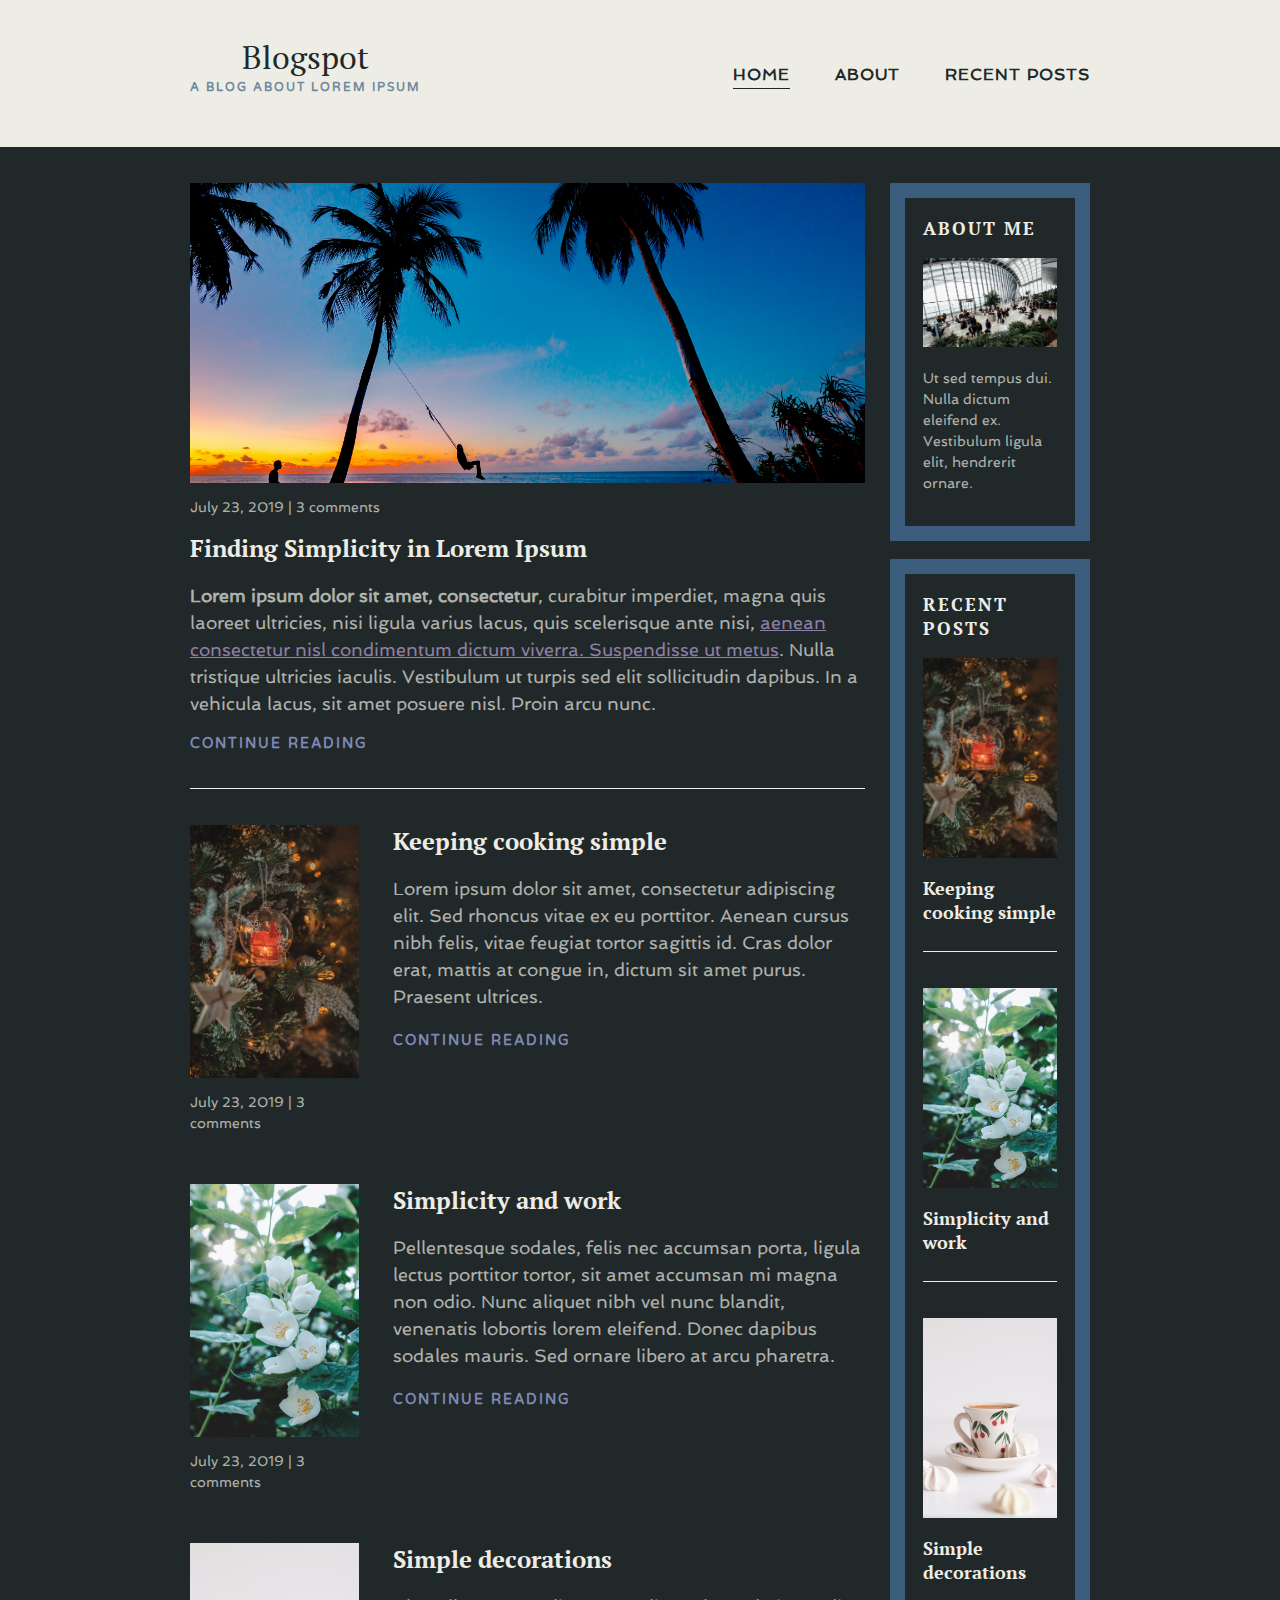
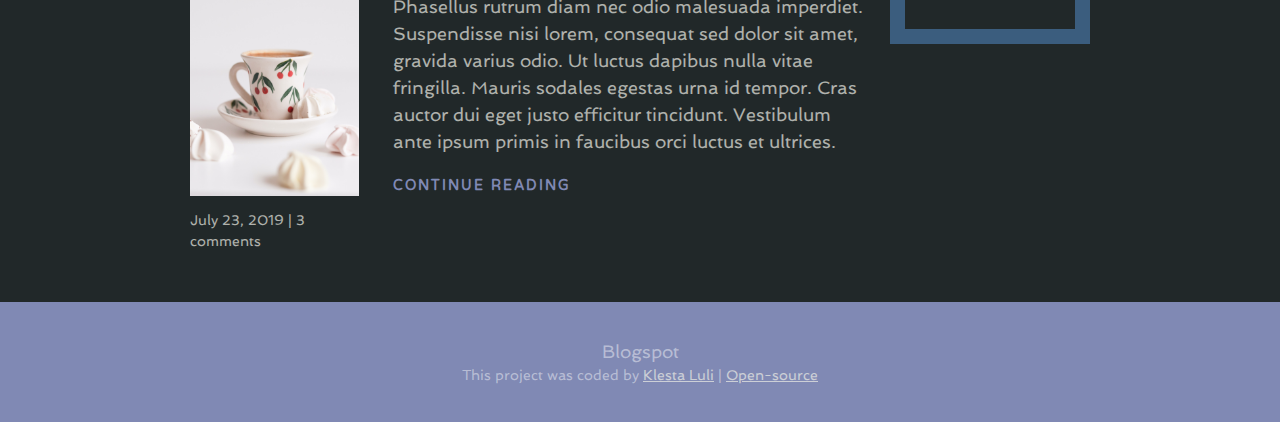
<file: index.html>
<!DOCTYPE html>
<html lang="en">
  <head>
    <meta charset="UTF-8" />
    <meta http-equiv="X-UA-Compatible" content="IE=edge" />
    <meta name="viewport" content="width=device-width, initial-scale=1.0" />
    <link rel="preconnect" href="https://fonts.googleapis.com" />
    <link rel="preconnect" href="https://fonts.gstatic.com" crossorigin />
    <link
      href="https://fonts.googleapis.com/css2?family=PT+Serif&family=Spinnaker&family=Varela+Round&display=swap"
      rel="stylesheet"
    />
    <link rel="stylesheet" href="style.css" />
    <title>Blogspot</title>
  </head>
  <body>
    <header>
      <div class="container container-flex">
        <div class="logo-title">
          <a href="index.html">
            <h1>Blogspot</h1>
            <p class="logo-subtitle">A blog about Lorem Ipsum</p></a
          >
        </div>
        <nav class="navigation"></nav>
      </div>
    </header>
    <div class="container container-flex">
      <main>
        <article class="featured-article">
          <h2 class="article-title">Finding Simplicity in Lorem Ipsum</h2>
          <img
            src="/images/maldives.jpg"
            alt="people on a swing at the beach"
            class="article-img"
          />
          <p class="article-info">July 23, 2019 | 3 comments</p>
          <p class="article-body">
            <strong>Lorem ipsum dolor sit amet, consectetur</strong>, curabitur
            imperdiet, magna quis laoreet ultricies, nisi ligula varius lacus,
            quis scelerisque ante nisi,
            <a href="/"
              >aenean consectetur nisl condimentum dictum viverra. Suspendisse
              ut metus</a
            >. Nulla tristique ultricies iaculis. Vestibulum ut turpis sed elit
            sollicitudin dapibus. In a vehicula lacus, sit amet posuere nisl.
            Proin arcu nunc.
          </p>
          <a href="/" class="continue-reading">continue reading</a>
        </article>
        <article class="recent-articles">
          <div class="recent-articles-body">
            <h2 class="article-title">Keeping cooking simple</h2>
            <p class="article-main-body">
              Lorem ipsum dolor sit amet, consectetur adipiscing elit. Sed
              rhoncus vitae ex eu porttitor. Aenean cursus nibh felis, vitae
              feugiat tortor sagittis id. Cras dolor erat, mattis at congue in,
              dictum sit amet purus. Praesent ultrices.
            </p>
            <a href="/" class="continue-reading">continue reading</a>
          </div>
          <div class="recent-articles-img">
            <img
              src="/images/img2.jpg"
              alt="Christmas decorations on a tree"
              class="article-img"
            />
            <p class="article-info">July 23, 2019 | 3 comments</p>
          </div>
        </article>
        <article class="recent-articles">
          <div class="recent-articles-body">
            <h2 class="article-title">Simplicity and work</h2>
            <p class="article-main-body">
              Pellentesque sodales, felis nec accumsan porta, ligula lectus
              porttitor tortor, sit amet accumsan mi magna non odio. Nunc
              aliquet nibh vel nunc blandit, venenatis lobortis lorem eleifend.
              Donec dapibus sodales mauris. Sed ornare libero at arcu pharetra.
            </p>
            <a href="/" class="continue-reading">continue reading</a>
          </div>
          <div class="recent-articles-img">
            <img src="/images/img3.jpg" alt="flowers" class="article-img" />
            <p class="article-info">July 23, 2019 | 3 comments</p>
          </div>
        </article>
        <article class="recent-articles">
          <div class="recent-articles-body">
            <h2 class="article-title">Simple decorations</h2>
            <p class="article-main-body">
              Phasellus rutrum diam nec odio malesuada imperdiet. Suspendisse
              nisi lorem, consequat sed dolor sit amet, gravida varius odio. Ut
              luctus dapibus nulla vitae fringilla. Mauris sodales egestas urna
              id tempor. Cras auctor dui eget justo efficitur tincidunt.
              Vestibulum ante ipsum primis in faucibus orci luctus et ultrices.
            </p>
            <a href="/" class="continue-reading">continue reading</a>
          </div>
          <div class="recent-articles-img">
            <img src="/images/img4.jpg" alt="tea cup" class="article-img" />
            <p class="article-info">July 23, 2019 | 3 comments</p>
          </div>
        </article>
      </main>

      <aside class="sidebar">
        <div class="sidebar-widget">
          <h2 class="widget-title">About me</h2>
          <img
            src="/images/about.jpg"
            alt="people in a building"
            class="widget-img"
          />
          <p class="widget-body">
            Ut sed tempus dui. Nulla dictum eleifend ex. Vestibulum ligula elit,
            hendrerit ornare.
          </p>
        </div>

        <div class="sidebar-widget">
          <h2 class="widget-title">Recent Posts</h2>
          <div class="widget-recent-posts">
            <h3 class="recent-post-title">Keeping cooking simple</h3>
            <img
              src="/images/img2.jpg"
              alt="Christmas decorations on a tree"
              class="widget-img"
            />
          </div>

          <div class="widget-recent-posts">
            <h3 class="recent-post-title">Simplicity and work</h3>
            <img
              src="/images/img3.jpg"
              alt="a white flower"
              class="widget-img"
            />
          </div>

          <div class="widget-recent-posts">
            <h3 class="recent-post-title">Simple decorations</h3>
            <img
              src="/images/img4.jpg"
              alt="a tea cup with sweets"
              class="widget-img"
            />
          </div>
        </div>
      </aside>
    </div>
    <div class="footer"></div>
    <script src="script.js"></script>
  </body>
</html>
</file>
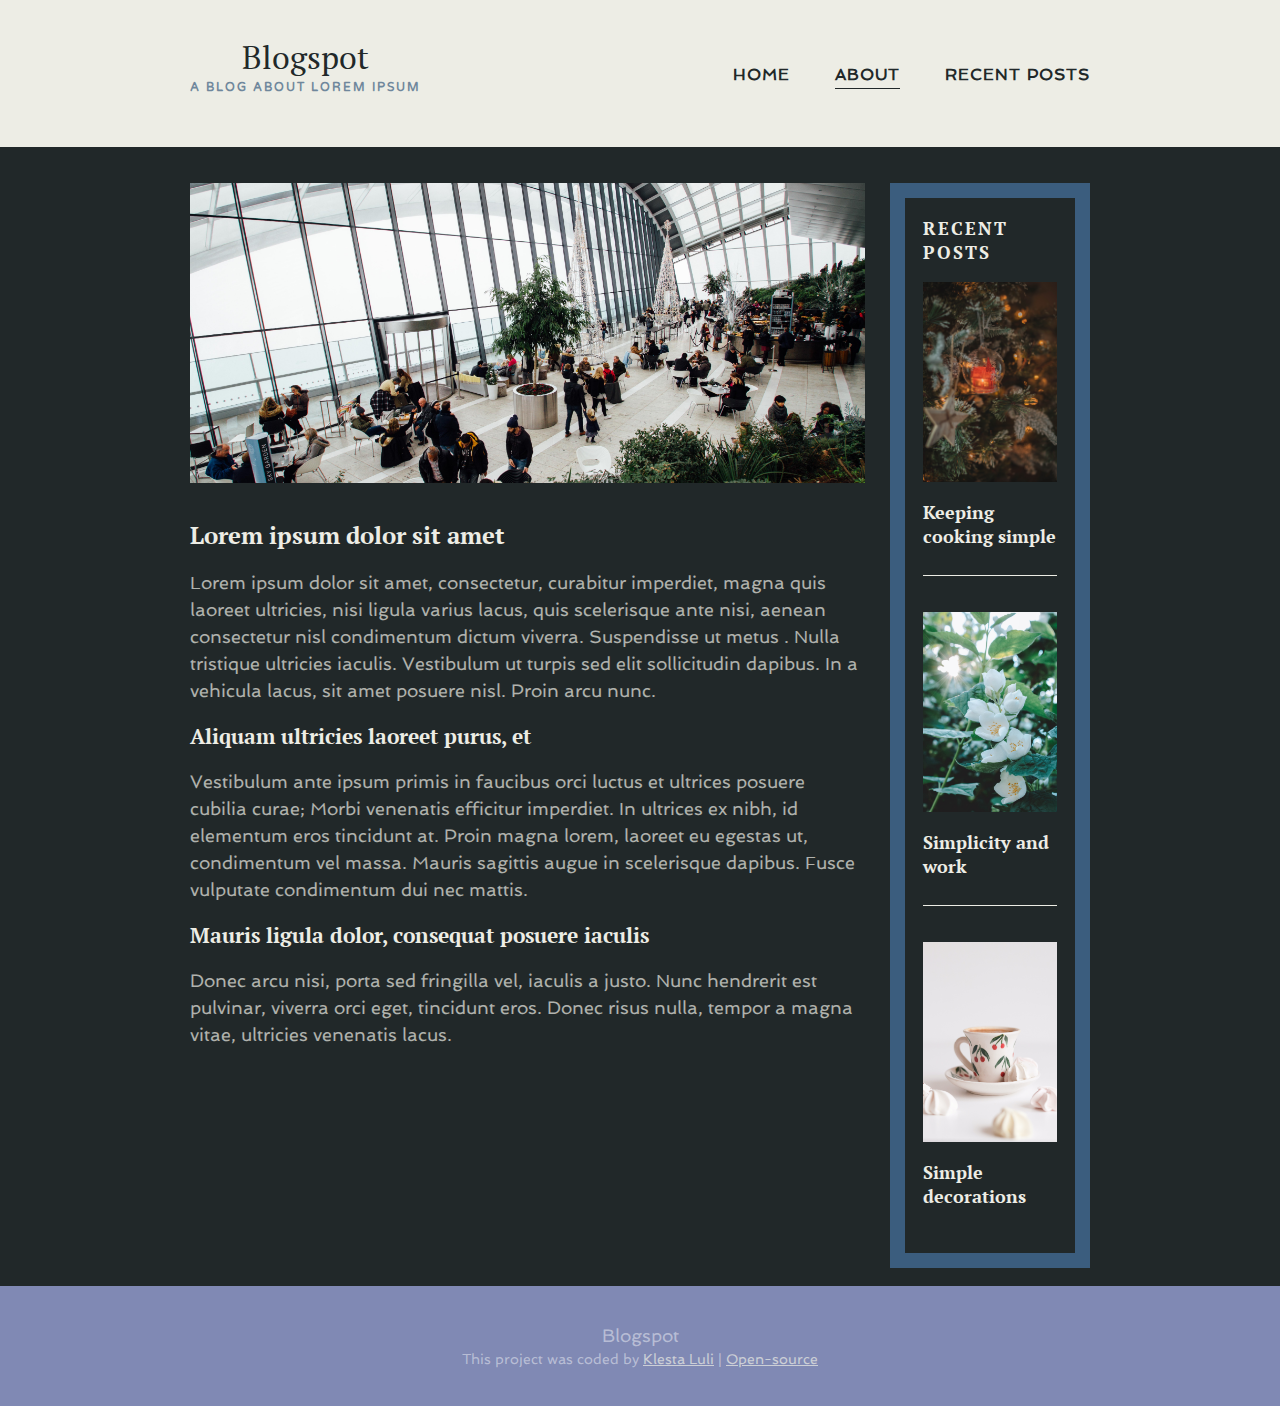
<file: about-me.html>
<!DOCTYPE html>
<html lang="en">
  <head>
    <meta charset="UTF-8" />
    <meta http-equiv="X-UA-Compatible" content="IE=edge" />
    <meta name="viewport" content="width=device-width, initial-scale=1.0" />
    <link rel="preconnect" href="https://fonts.googleapis.com" />
    <link rel="preconnect" href="https://fonts.gstatic.com" crossorigin />
    <link
      href="https://fonts.googleapis.com/css2?family=PT+Serif&family=Spinnaker&family=Varela+Round&display=swap"
      rel="stylesheet"
    />
    <link rel="stylesheet" href="style.css" />
    <title>About Blogspot</title>
  </head>
  <body>
    <header>
      <div class="container container-flex">
        <div class="logo-title">
          <a href="index.html">
            <h1>Blogspot</h1>
            <p class="logo-subtitle">A blog about Lorem Ipsum</p></a
          >
        </div>
        <nav class="navigation"></nav>
      </div>
    </header>
    <div class="container container-flex">
      <main>
        <img
          src="/images/about.jpg"
          alt="people in a building"
          class="about-img"
        />
        <h2 class="about-title">Lorem ipsum dolor sit amet</h2>

        <p>
          Lorem ipsum dolor sit amet, consectetur, curabitur imperdiet, magna
          quis laoreet ultricies, nisi ligula varius lacus, quis scelerisque
          ante nisi, aenean consectetur nisl condimentum dictum viverra.
          Suspendisse ut metus . Nulla tristique ultricies iaculis. Vestibulum
          ut turpis sed elit sollicitudin dapibus. In a vehicula lacus, sit amet
          posuere nisl. Proin arcu nunc.
        </p>
        <h3>Aliquam ultricies laoreet purus, et</h3>

        <p>
          Vestibulum ante ipsum primis in faucibus orci luctus et ultrices
          posuere cubilia curae; Morbi venenatis efficitur imperdiet. In
          ultrices ex nibh, id elementum eros tincidunt at. Proin magna lorem,
          laoreet eu egestas ut, condimentum vel massa. Mauris sagittis augue in
          scelerisque dapibus. Fusce vulputate condimentum dui nec mattis.
        </p>

        <h3>Mauris ligula dolor, consequat posuere iaculis</h3>
        <p>
          Donec arcu nisi, porta sed fringilla vel, iaculis a justo. Nunc
          hendrerit est pulvinar, viverra orci eget, tincidunt eros. Donec risus
          nulla, tempor a magna vitae, ultricies venenatis lacus.
        </p>
      </main>

      <aside class="sidebar">
        <div class="sidebar-widget">
          <h2 class="widget-title">Recent Posts</h2>
          <div class="widget-recent-posts">
            <h3 class="recent-post-title">Keeping cooking simple</h3>
            <img
              src="/images/img2.jpg"
              alt="Christmas decoration tree"
              class="widget-img"
            />
          </div>

          <div class="widget-recent-posts">
            <h3 class="recent-post-title">Simplicity and work</h3>
            <img src="/images/img3.jpg" alt="white flower" class="widget-img" />
          </div>

          <div class="widget-recent-posts">
            <h3 class="recent-post-title">Simple decorations</h3>
            <img
              src="/images/img4.jpg"
              alt="a coffee cup with sweets"
              class="widget-img"
            />
          </div>
        </div>
      </aside>
    </div>
    <div class="footer"></div>
    <script src="script.js"></script>
  </body>
</html>
</file>
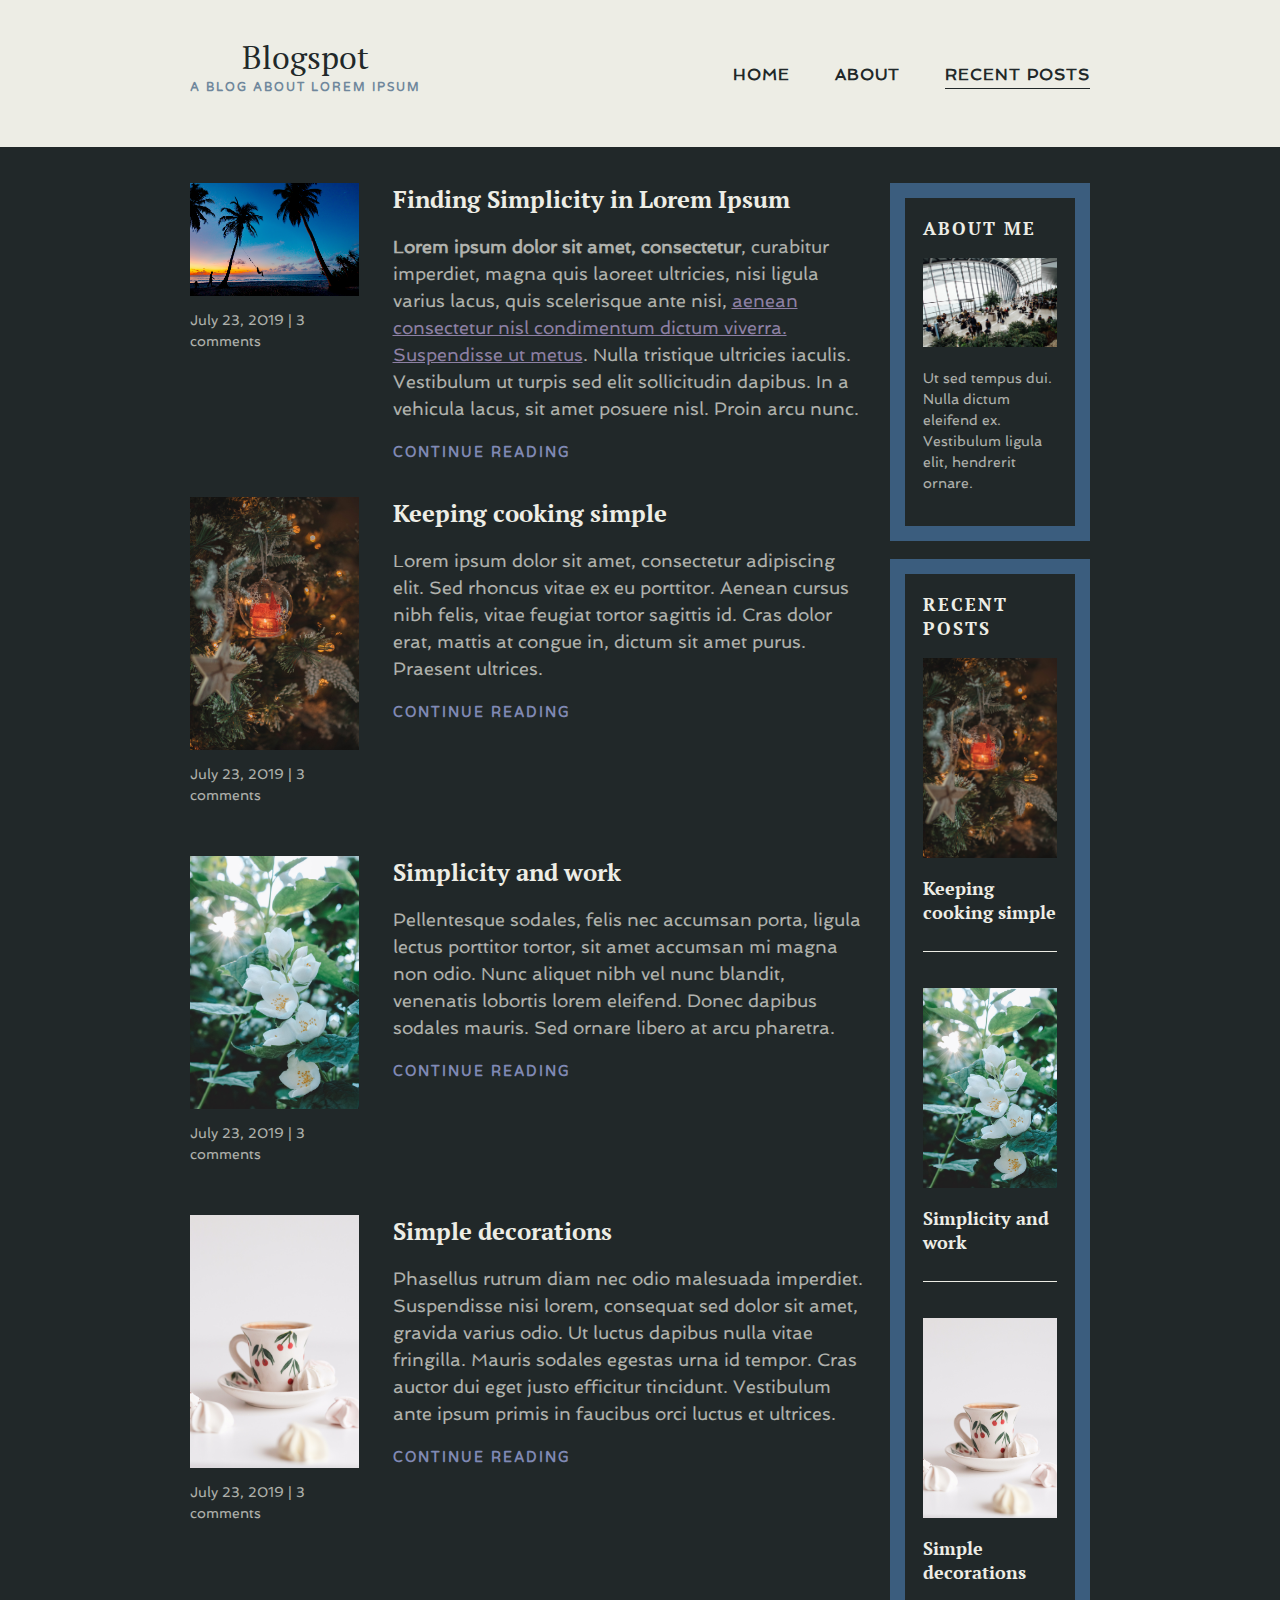
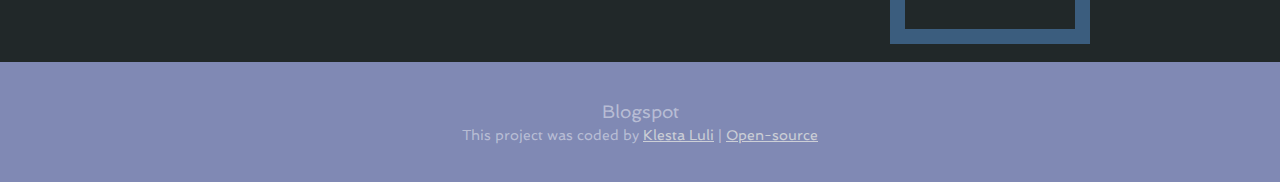
<file: recent-posts.html>
<!DOCTYPE html>
<html lang="en">
  <head>
    <meta charset="UTF-8" />
    <meta http-equiv="X-UA-Compatible" content="IE=edge" />
    <meta name="viewport" content="width=device-width, initial-scale=1.0" />
    <link rel="preconnect" href="https://fonts.googleapis.com" />
    <link rel="preconnect" href="https://fonts.gstatic.com" crossorigin />
    <link
      href="https://fonts.googleapis.com/css2?family=PT+Serif&family=Spinnaker&family=Varela+Round&display=swap"
      rel="stylesheet"
    />
    <link rel="stylesheet" href="style.css" />
    <title>Recent Posts Blogspot</title>
  </head>
  <body>
    <header>
      <div class="container container-flex">
        <div class="logo-title">
          <a href="index.html">
            <h1>Blogspot</h1>
            <p class="logo-subtitle">A blog about Lorem Ipsum</p></a
          >
        </div>
        <nav class="navigation"></nav>
      </div>
    </header>
    <div class="container container-flex">
      <main>
        <article class="recent-articles">
          <div class="recent-articles-body">
            <h2 class="article-title">Finding Simplicity in Lorem Ipsum</h2>
            <p class="article-main-body">
              <strong>Lorem ipsum dolor sit amet, consectetur</strong>,
              curabitur imperdiet, magna quis laoreet ultricies, nisi ligula
              varius lacus, quis scelerisque ante nisi,
              <a href="/"
                >aenean consectetur nisl condimentum dictum viverra. Suspendisse
                ut metus</a
              >. Nulla tristique ultricies iaculis. Vestibulum ut turpis sed
              elit sollicitudin dapibus. In a vehicula lacus, sit amet posuere
              nisl. Proin arcu nunc.
            </p>
            <a href="/" class="continue-reading">continue reading</a>
          </div>
          <div class="recent-articles-img">
            <img
              src="/images/maldives.jpg"
              alt="people on a swing at the beach"
              class="article-img"
            />
            <p class="article-info">July 23, 2019 | 3 comments</p>
          </div>
        </article>
        <article class="recent-articles">
          <div class="recent-articles-body">
            <h2 class="article-title">Keeping cooking simple</h2>
            <p class="article-main-body">
              Lorem ipsum dolor sit amet, consectetur adipiscing elit. Sed
              rhoncus vitae ex eu porttitor. Aenean cursus nibh felis, vitae
              feugiat tortor sagittis id. Cras dolor erat, mattis at congue in,
              dictum sit amet purus. Praesent ultrices.
            </p>
            <a href="/" class="continue-reading">continue reading</a>
          </div>
          <div class="recent-articles-img">
            <img
              src="/images/img2.jpg"
              alt="Christmas decorations on a tree"
              class="article-img"
            />
            <p class="article-info">July 23, 2019 | 3 comments</p>
          </div>
        </article>

        <article class="recent-articles">
          <div class="recent-articles-body">
            <h2 class="article-title">Simplicity and work</h2>
            <p class="article-main-body">
              Pellentesque sodales, felis nec accumsan porta, ligula lectus
              porttitor tortor, sit amet accumsan mi magna non odio. Nunc
              aliquet nibh vel nunc blandit, venenatis lobortis lorem eleifend.
              Donec dapibus sodales mauris. Sed ornare libero at arcu pharetra.
            </p>
            <a href="/" class="continue-reading">continue reading</a>
          </div>
          <div class="recent-articles-img">
            <img src="/images/img3.jpg" alt="flowers" class="article-img" />
            <p class="article-info">July 23, 2019 | 3 comments</p>
          </div>
        </article>
        <article class="recent-articles">
          <div class="recent-articles-body">
            <h2 class="article-title">Simple decorations</h2>
            <p class="article-main-body">
              Phasellus rutrum diam nec odio malesuada imperdiet. Suspendisse
              nisi lorem, consequat sed dolor sit amet, gravida varius odio. Ut
              luctus dapibus nulla vitae fringilla. Mauris sodales egestas urna
              id tempor. Cras auctor dui eget justo efficitur tincidunt.
              Vestibulum ante ipsum primis in faucibus orci luctus et ultrices.
            </p>
            <a href="/" class="continue-reading">continue reading</a>
          </div>
          <div class="recent-articles-img">
            <img src="/images/img4.jpg" alt="tea cup" class="article-img" />
            <p class="article-info">July 23, 2019 | 3 comments</p>
          </div>
        </article>
      </main>

      <aside class="sidebar">
        <div class="sidebar-widget">
          <h2 class="widget-title">About me</h2>
          <img
            src="/images/about.jpg"
            alt="people in a building"
            class="widget-img"
          />
          <p class="widget-body">
            Ut sed tempus dui. Nulla dictum eleifend ex. Vestibulum ligula elit,
            hendrerit ornare.
          </p>
        </div>

        <div class="sidebar-widget">
          <h2 class="widget-title">Recent Posts</h2>
          <div class="widget-recent-posts">
            <h3 class="recent-post-title">Keeping cooking simple</h3>
            <img
              src="/images/img2.jpg"
              alt="Christmas decorations in a tree"
              class="widget-img"
            />
          </div>

          <div class="widget-recent-posts">
            <h3 class="recent-post-title">Simplicity and work</h3>
            <img src="/images/img3.jpg" alt="white flower" class="widget-img" />
          </div>

          <div class="widget-recent-posts">
            <h3 class="recent-post-title">Simple decorations</h3>
            <img
              src="/images/img4.jpg"
              alt="tea cup with sweets"
              class="widget-img"
            />
          </div>
        </div>
      </aside>
    </div>
    <div class="footer"></div>
    <script src="script.js"></script>
  </body>
</html>
</file>
<file: style.css>
:root {
  --background-color: #212829;
  --text-color: #edede5;
  --main-color: #8089b4;
  --light-accent: #eb3e8e;
  --dark-accent: #3b5d7e;
  --header-font: 'PT Serif', serif;
  --subheader-font: 'Varela Round', sans-serif;
  --text-font: 'Spinnaker', sans-serif;
}

body {
  margin: 0;
  background: var(--background-color);
  color: var(--text-color);
  font-family: var(--text-font);
  font-size: 1.125rem;
}

img {
  max-width: 100%;
  display: block;
}

.about-img {
  max-height: 300px;
  width: 100%;
  object-fit: cover;
  margin-bottom: 2em;
}

h1,
h2,
h3 {
  margin: 0;
  font-family: var(--header-font);
}

h2,
h3 {
  color: var(--text-color);
}

h1 {
  color: var(--background-color);
  font-size: 2rem;
  font-weight: 400;
}

h2 {
  font-size: 1.5rem;
}

p {
  opacity: 0.7;
  line-height: 1.5;
}

header {
  text-align: center;
  background: var(--text-color);
  padding: 2em 0;
  margin-bottom: 2em;
}

footer {
  text-align: center;
  background: var(--main-color);
  color: rgba(255, 255, 255, 0.65);
  padding: 2em 0;
}

footer p {
  margin: 0;
}

footer a {
  color: var(--text-color);
}

a {
  color: #bca6d8;
  transition: all 150ms ease-in-out;
}

a:hover,
a:focus {
  color: blue;
}

.signature {
  font-size: 14px;
}

strong {
  font-weight: bold;
}

.logo-title a {
  text-decoration: none;
}

.logo-subtitle,
.continue-reading {
  font-family: var(--subheader-font);
  font-weight: bold;
  text-transform: uppercase;
  letter-spacing: 2px;
}

.logo-subtitle {
  margin: 0;
  font-size: 0.75rem;
  color: var(--dark-accent);
}

.continue-reading,
.article-info {
  font-size: 0.875rem;
}

.continue-reading {
  text-decoration: none;
  color: var(--main-color);
  transition: all 150ms ease-in-out;
}

.continue-reading:hover,
.continue-reading:focus {
  color: var(--text-color);
  text-decoration: underline;
}

.article-info {
  opacity: 0.7;
}

.container {
  width: 90%;
  max-width: 900px;
  margin: 0 auto;
}

.container-flex {
  display: flex;
  flex-direction: column;
  justify-content: space-between;
}

/* navigation */

nav ul {
  list-style-type: none;
  display: flex;
  flex-direction: column;
  justify-content: center;
  padding: 0;
}

nav li {
  margin: 0.5em 0;
}

nav a {
  text-decoration: none;
  color: var(--background-color);
  text-transform: uppercase;
  letter-spacing: 1px;
  font-weight: bold;
  font-size: 16px;
  padding: 0.25em 0;
  transition: all 150ms ease-in-out;
}

nav a:hover,
nav a:focus {
  color: var(--dark-accent);
}

.current-page {
  border-bottom: 1px solid var(--background-color);
}

.current-page:hover {
  color: var(--background-color);
}

@media (min-width: 675px) {
  .container-flex {
    flex-direction: row;
  }

  nav ul {
    flex-direction: row;
  }

  nav li {
    margin-left: 2.5em;
  }

  main {
    width: 75%;
  }

  aside {
    width: 20%;
    min-width: 200px;
    margin-left: 1em;
  }
}

/* articles */

.featured-article {
  border-bottom: 1px solid var(--text-color);
  padding-bottom: 2em;
  margin-bottom: 2em;
}

.recent-articles {
  display: flex;
  flex-direction: column;
  margin-bottom: 2em;
}

.recent-articles-body {
  order: 2;
}

.recent-articles-img {
  order: 1;
}

.featured-article {
  display: flex;
  flex-direction: column;
}

.article-img {
  order: -2;
}

.article-info {
  order: -1;
}

.article-img {
  width: 100%;
  max-height: 200px;
  object-fit: cover;
}

@media (min-width: 675px) {
  .recent-articles {
    flex-direction: row;
    justify-content: space-between;
  }

  .recent-articles-body {
    width: 70%;
  }

  .recent-articles-img {
    width: 25%;
  }

  .article-img {
    width: 100%;
    max-height: 300px;
    object-fit: cover;
    /* object-position: left; */
  }
}

/* widgets */

.widget-img {
  width: 100%;
  max-height: 200px;
  object-fit: cover;
  order: -1;
}

.sidebar-widget {
  border: 15px solid var(--dark-accent);
  padding: 1em;
  margin-bottom: 1em;
}

.widget-title {
  text-transform: uppercase;
  letter-spacing: 2px;
  margin-bottom: 1em;
}

.widget-title,
.recent-post-title {
  font-size: 1em;
}

.widget-body {
  font-size: 14px;
  margin-top: 1.5em;
}

.widget-recent-posts {
  display: flex;
  flex-direction: column;
  border-bottom: 1px solid var(--text-color);
  margin-bottom: 2em;
}

.widget-recent-posts:last-child {
  border: 0;
  margin: 0;
}

.recent-post-title {
  margin: 1em 0 1.5em;
}
</file>
